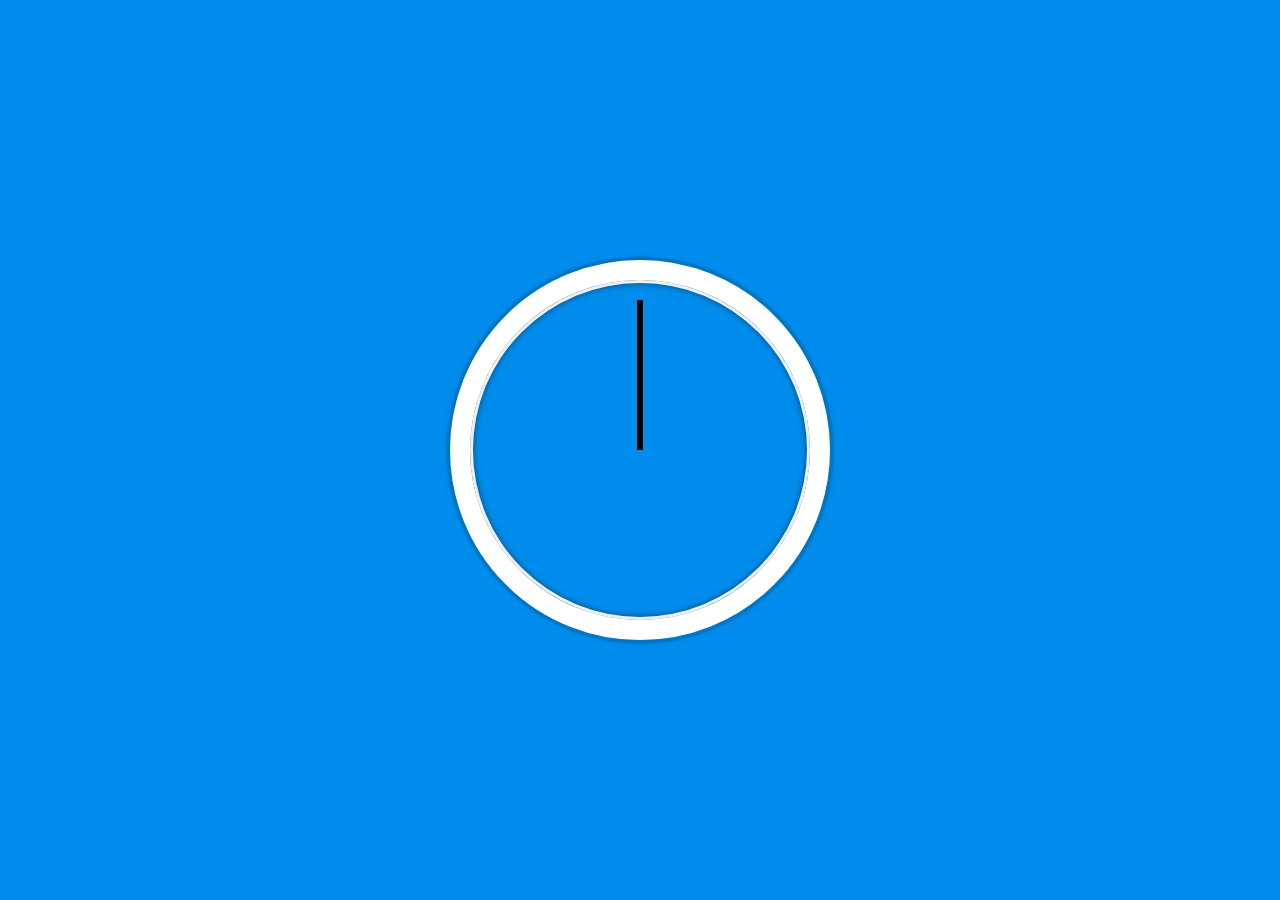
<file: 02 - JS and CSS Clock/index-START.html>
<!DOCTYPE html>
<html lang="en">
<head>
  <meta charset="UTF-8">
  <title>JS + CSS Clock</title>
</head>
<body>


    <div class="clock">
      <div class="clock-face">
        <div class="hand hour-hand"></div>
        <div class="hand min-hand"></div>
        <div class="hand second-hand"></div>
      </div>
    </div>


  <style>
    html {
      background: #018DED url(http://unsplash.it/1500/1000?image=881&blur=5);
      background-size: cover;
      font-family: 'helvetica neue';
      text-align: center;
      font-size: 10px;
    }

    body {
      margin: 0;
      font-size: 2rem;
      display: flex;
      flex: 1;
      min-height: 100vh;
      align-items: center;
    }

    .clock {
      width: 30rem;
      height: 30rem;
      border: 20px solid white;
      border-radius: 50%;
      margin: 50px auto;
      position: relative;
      padding: 2rem;
      box-shadow:
        0 0 0 4px rgba(0,0,0,0.1),
        inset 0 0 0 3px #EFEFEF,
        inset 0 0 10px black,
        0 0 10px rgba(0,0,0,0.2);
    }

    .clock-face {
      position: relative;
      width: 100%;
      height: 100%;
      transform: translateY(-3px); /* account for the height of the clock hands */
    }

    .hand {
      width: 50%;
      height: 6px;
      background: black;
      position: absolute;
      top: 50%;
      
      transform-origin:100%; /* adds the rotating point origin to the right end*/
      transform:rotate(90deg);/* start from the the 12 o'clock */
      transition:all 0.05s; /* show transition while going to next step */

      transition-timing-function: cubic-bezier(.1,2.7,.58,1);/* how to show transition */
    }

  </style>

  <script>

    const secondHand = document.querySelector('.second-hand');
    const minHand = document.querySelector('.min-hand');
    const hourHand = document.querySelector('.hour-hand');
    function setDate(){
    
      const now = new Date();
      const seconds = now.getSeconds();
      const secondsDegree = ((seconds / 60) * 360) + 90;
      secondHand.style.transform = `rotate(${secondsDegree}deg)`;

      const min = now.getMinutes();
      const minDegree = ((min / 60 ) * 360)+90;
      minHand.style.transform = `rotate(${minDegree}deg)`;

      const hour = now.getHours();
      const hourDegree = ((hour / 12 ) * 360 ) + 90;
      hourHand.style.transform = `rotate(${hourDegree}deg)`;


    }

    setInterval(setDate,1000);

  </script>
</body>
</html>
</file>
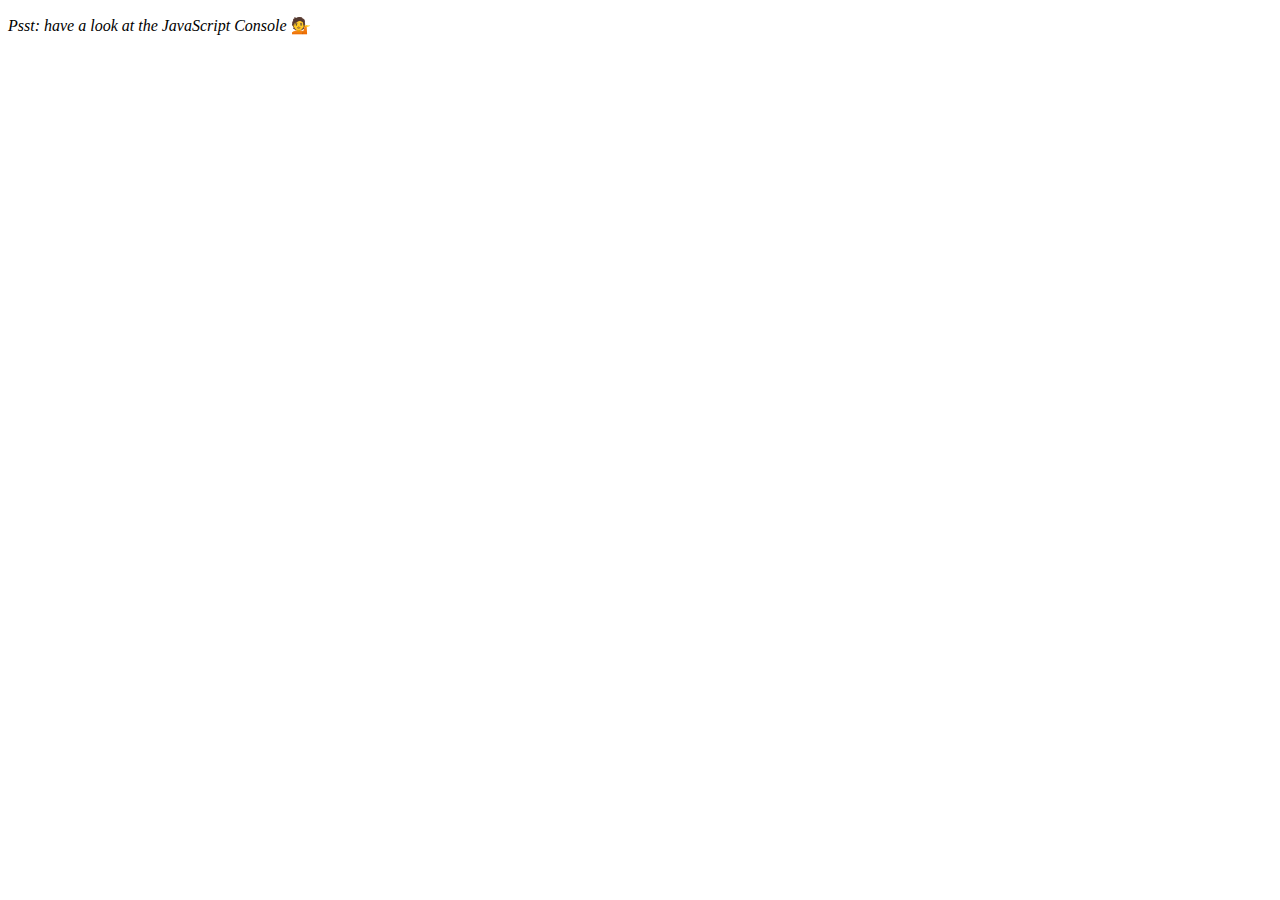
<file: 04 - Array Cardio Day 1/index-START.html>
<!DOCTYPE html>
<html lang="en">
<head>
  <meta charset="UTF-8">
  <title>Array Cardio 💪</title>
</head>
<body>
  <p><em>Psst: have a look at the JavaScript Console</em> 💁</p>
  <script>
    // Get your shorts on - this is an array workout!
    // ## Array Cardio Day 1

    // Some data we can work with

    const inventors = [
      { first: 'Albert', last: 'Einstein', year: 1879, passed: 1955 },
      { first: 'Isaac', last: 'Newton', year: 1643, passed: 1727 },
      { first: 'Galileo', last: 'Galilei', year: 1564, passed: 1642 },
      { first: 'Marie', last: 'Curie', year: 1867, passed: 1934 },
      { first: 'Johannes', last: 'Kepler', year: 1571, passed: 1630 },
      { first: 'Nicolaus', last: 'Copernicus', year: 1473, passed: 1543 },
      { first: 'Max', last: 'Planck', year: 1858, passed: 1947 },
      { first: 'Katherine', last: 'Blodgett', year: 1898, passed: 1979 },
      { first: 'Ada', last: 'Lovelace', year: 1815, passed: 1852 },
      { first: 'Sarah E.', last: 'Goode', year: 1855, passed: 1905 },
      { first: 'Lise', last: 'Meitner', year: 1878, passed: 1968 },
      { first: 'Hanna', last: 'Hammarström', year: 1829, passed: 1909 }
    ];

    const people = ['Beck, Glenn', 'Becker, Carl', 'Beckett, Samuel', 'Beddoes, Mick', 'Beecher, Henry', 'Beethoven, Ludwig', 'Begin, Menachem', 'Belloc, Hilaire', 'Bellow, Saul', 'Benchley, Robert', 'Benenson, Peter', 'Ben-Gurion, David', 'Benjamin, Walter', 'Benn, Tony', 'Bennington, Chester', 'Benson, Leana', 'Bent, Silas', 'Bentsen, Lloyd', 'Berger, Ric', 'Bergman, Ingmar', 'Berio, Luciano', 'Berle, Milton', 'Berlin, Irving', 'Berne, Eric', 'Bernhard, Sandra', 'Berra, Yogi', 'Berry, Halle', 'Berry, Wendell', 'Bethea, Erin', 'Bevan, Aneurin', 'Bevel, Ken', 'Biden, Joseph', 'Bierce, Ambrose', 'Biko, Steve', 'Billings, Josh', 'Biondo, Frank', 'Birrell, Augustine', 'Black, Elk', 'Blair, Robert', 'Blair, Tony', 'Blake, William'];

    // Array.prototype.filter()
    // 1. Filter the list of inventors for those who were born in the 1500's
    const fifteen = inventors.filter(inventor => inventor.year >= 1500 && inventor.year < 1600);
    console.table(fifteen);

    // Array.prototype.map()
    // 2. Give us an array of the inventors first and last names
    const fullNames = inventors.map(inventor => inventor.first + " "+inventor.last);
    console.table(fullNames);

    // Array.prototype.sort()
    // 3. Sort the inventors by birthdate, oldest to youngest
    const ordered = inventors.sort((a,b) => a.year > b.year ? 1 : -1);
    console.table(ordered);

    // Array.prototype.reduce()
    // 4. How many years did all the inventors live all together?
    const totalYear = inventors.reduce((total,inventor) => {
      return total + (inventor.passed - inventor.year);
    },0);
    console.log(totalYear);


    // 5. Sort the inventors by years lived
    const oldest = inventors.sort((a,b) => {
      const lastGuy = a.passed - a.year;
      const nextGuy = b.passed - b.year;
      return lastGuy < nextGuy ? 1 : -1;
    });
    console.table(oldest);

    // 6. create a list of Boulevards in Paris that contain 'de' anywhere in the name
    // https://en.wikipedia.org/wiki/Category:Boulevards_in_Paris
    // this following lines of code is particularly for the link above on wikipedia.
    // const category = document.querySelector('.mw-category');
    // const links = Array.from(category.querySelectorAll('a'));
    // const de = links
    //                 .map(link => link.textContent)
    //                 .filter(streetName => streetName.includes('de'));
    // console.log(de);

    // 7. sort Exercise
    // Sort the people alphabetically by last name
    const alpha = people.sort(function(lastOne,nextOne){
      const [aLast,aFirst] = lastOne.split(', ');
      const [bLast,bFirst] = nextOne.split(', ');
      return aLast > bLast ? 1 : -1;
    });
    console.log(alpha);

    // 8. Reduce Exercise
    // Sum up the instances of each of these
    const data = ['car', 'car', 'truck', 'truck', 'bike', 'walk', 'car', 'van', 'bike', 'walk', 'car', 'van', 'car', 'truck' ];
    const transportation = data.reduce(function(obj,item){
      
      if(!obj[item]){ obj[item] = 0;}
      obj[item]++;
      return obj;
    },{});

      console.log(transportation);
  </script>
</body>
</html>
</file>
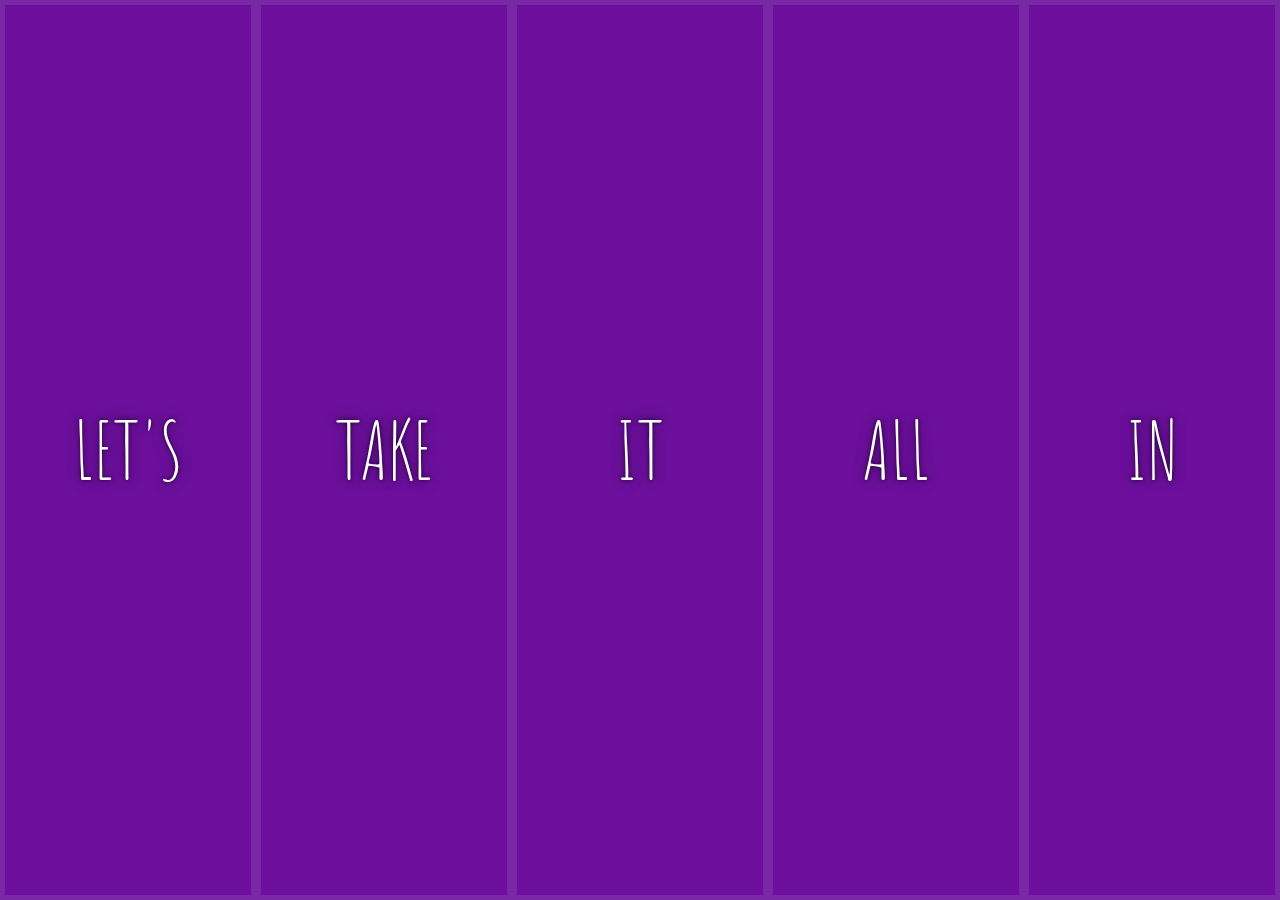
<file: 05 - Flex Panel Gallery/index-START.html>
<!DOCTYPE html>
<html lang="en">
<head>
  <meta charset="UTF-8">
  <title>Flex Panels 💪</title>
  <link href='https://fonts.googleapis.com/css?family=Amatic+SC' rel='stylesheet' type='text/css'>
</head>
<body>
  <style>
    html {
      box-sizing: border-box;
      background: #ffc600;
      font-family: 'helvetica neue';
      font-size: 20px;
      font-weight: 200;
    }
    
    body {
      margin: 0;
    }
    
    *, *:before, *:after {
      box-sizing: inherit;
    }

    .panels {
      min-height: 100vh;
      overflow: hidden;
      display:flex;
    }

    .panel {
      background: #6B0F9C;
      box-shadow: inset 0 0 0 5px rgba(255,255,255,0.1);
      color: white;
      text-align: center;
      align-items: center;
      /* Safari transitionend event.propertyName === flex */
      /* Chrome + FF transitionend event.propertyName === flex-grow */
      transition:
        font-size 0.7s cubic-bezier(0.61,-0.19, 0.7,-0.11),
        flex 0.7s cubic-bezier(0.61,-0.19, 0.7,-0.11),
        background 0.2s;
      font-size: 20px;
      background-size: cover;
      background-position: center;
      flex:1;
      justify-content: center;
      align-items:center;
      display:flex;
      flex-direction: column;
    }

    .panel1 { background-image:url(https://source.unsplash.com/gYl-UtwNg_I/1500x1500); }
    .panel2 { background-image:url(https://source.unsplash.com/rFKUFzjPYiQ/1500x1500); }
    .panel3 { background-image:url(https://images.unsplash.com/photo-1465188162913-8fb5709d6d57?ixlib=rb-0.3.5&q=80&fm=jpg&crop=faces&cs=tinysrgb&w=1500&h=1500&fit=crop&s=967e8a713a4e395260793fc8c802901d); }
    .panel4 { background-image:url(https://source.unsplash.com/ITjiVXcwVng/1500x1500); }
    .panel5 { background-image:url(https://source.unsplash.com/3MNzGlQM7qs/1500x1500); }

    /* Flex Children */
    .panel > * {
      margin: 0;
      width: 100%;
      transition: transform 0.5s;
      flex: 1 0 auto;
      display:flex;
      justify-content: center;
      align-items:center;
      
    }

    .panel > *:first-child{ transform:translateY(-100%);}
    .panel.open-active > *:first-child{ transform:translateY(0);}
    
    .panel > *:last-child{ transform:translateY(100%);}
    .panel.open-active > *:last-child{ transform:translateY(0);}

    .panel p {
      text-transform: uppercase;
      font-family: 'Amatic SC', cursive;
      text-shadow: 0 0 4px rgba(0, 0, 0, 0.72), 0 0 14px rgba(0, 0, 0, 0.45);
      font-size: 2em;
    }
    
    .panel p:nth-child(2) {
      font-size: 4em;
    }

    .panel.open {
      flex:5;
      font-size: 40px;
    }

  </style>


  <div class="panels">
    <div class="panel panel1">
      <p>Hey</p>
      <p>Let's</p>
      <p>Dance</p>
    </div>
    <div class="panel panel2">
      <p>Give</p>
      <p>Take</p>
      <p>Receive</p>
    </div>
    <div class="panel panel3">
      <p>Experience</p>
      <p>It</p>
      <p>Today</p>
    </div>
    <div class="panel panel4">
      <p>Give</p>
      <p>All</p>
      <p>You can</p>
    </div>
    <div class="panel panel5">
      <p>Life</p>
      <p>In</p>
      <p>Motion</p>
    </div>
  </div>

  <script>
    const panels = document.querySelectorAll('.panel');

    function toggleOpen(){
      this.classList.toggle('open');
    }
    function toggleOpenActive(e){
      if(e.propertyName.includes('flex'))
      this.classList.toggle('open-active');
    }

    panels.forEach(panel => panel.addEventListener('click', toggleOpen));
    panels.forEach(panel => panel.addEventListener('transitionend', toggleOpenActive));

  </script>



</body>
</html>
</file>
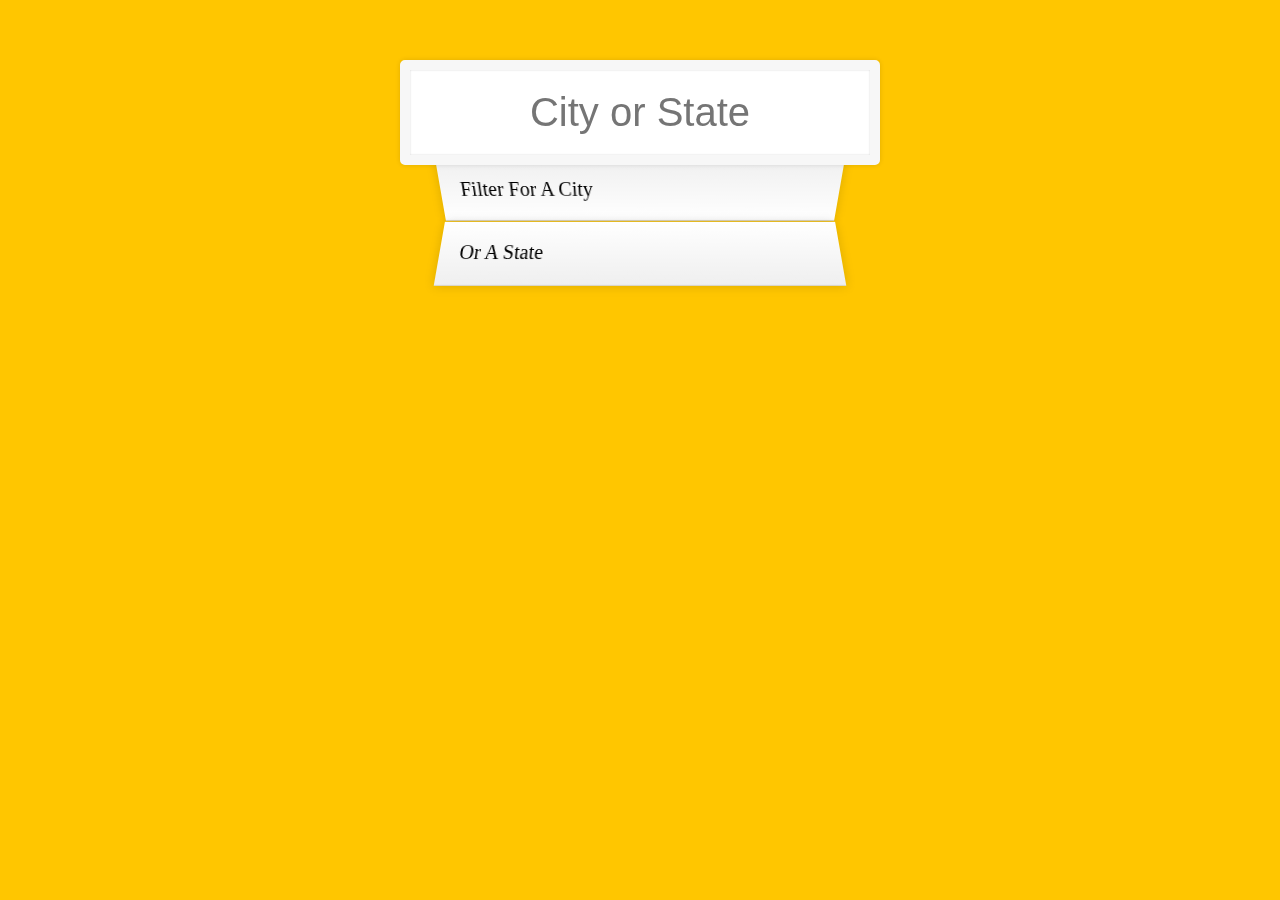
<file: 06 - Type Ahead/index-START.html>
<!DOCTYPE html>
<html lang="en">
<head>
  <meta charset="UTF-8">
  <title>Type Ahead 👀</title>
  <link rel="stylesheet" href="style.css">
</head>
<body>

  <form class="search-form">
    <input type="text" class="search" placeholder="City or State">
    <ul class="suggestions">
      <li>Filter for a city</li>
      <li>or a state</li>
    </ul>
  </form>
<script>
const endpoint = 'https://gist.githubusercontent.com/Miserlou/c5cd8364bf9b2420bb29/raw/2bf258763cdddd704f8ffd3ea9a3e81d25e2c6f6/cities.json';

const cities = [];

fetch(endpoint) //browser api introduced in ES6 which returns a promise
  .then(blob => blob.json()) // json here is promise method 
  .then(data => cities.push(...data)); // push into cities array using spread method from ES6 

function findMatches(wordToMatch, cities){
  return cities.filter(place => {
    const regex = new RegExp(wordToMatch,'gi');
    return  place.city.match(regex) || place.state.match(regex);
  });
}

function numberWithCommas(x){
  return x.toString().replace(/\B(?=(\d{3})+(?!\d))/g,',');
}
function displayMatches(){
  const matchArray = findMatches(this.value,cities);
  const html = matchArray.map(place => {
    const regex = new RegExp(this.value,'gi');
    const cityName = place.city.replace(regex,`<span class="hl">${this.value}</span>`);
    const stateName = place.state.replace(regex, `<span class="hl">${this.value}</span>`);
    return `
    <li>
      <span class="name">${cityName}, ${stateName}</span>
      <span class="population">${numberWithCommas(place.population)}</span>
    </li>
    `;
  }).join('');
  suggestions.innerHTML = html;

}

const search = document.querySelector('.search');
const suggestions = document.querySelector('.suggestions');

search.addEventListener('change', displayMatches);
search.addEventListener('keyup', displayMatches);



</script>
</body>
</html>
</file>
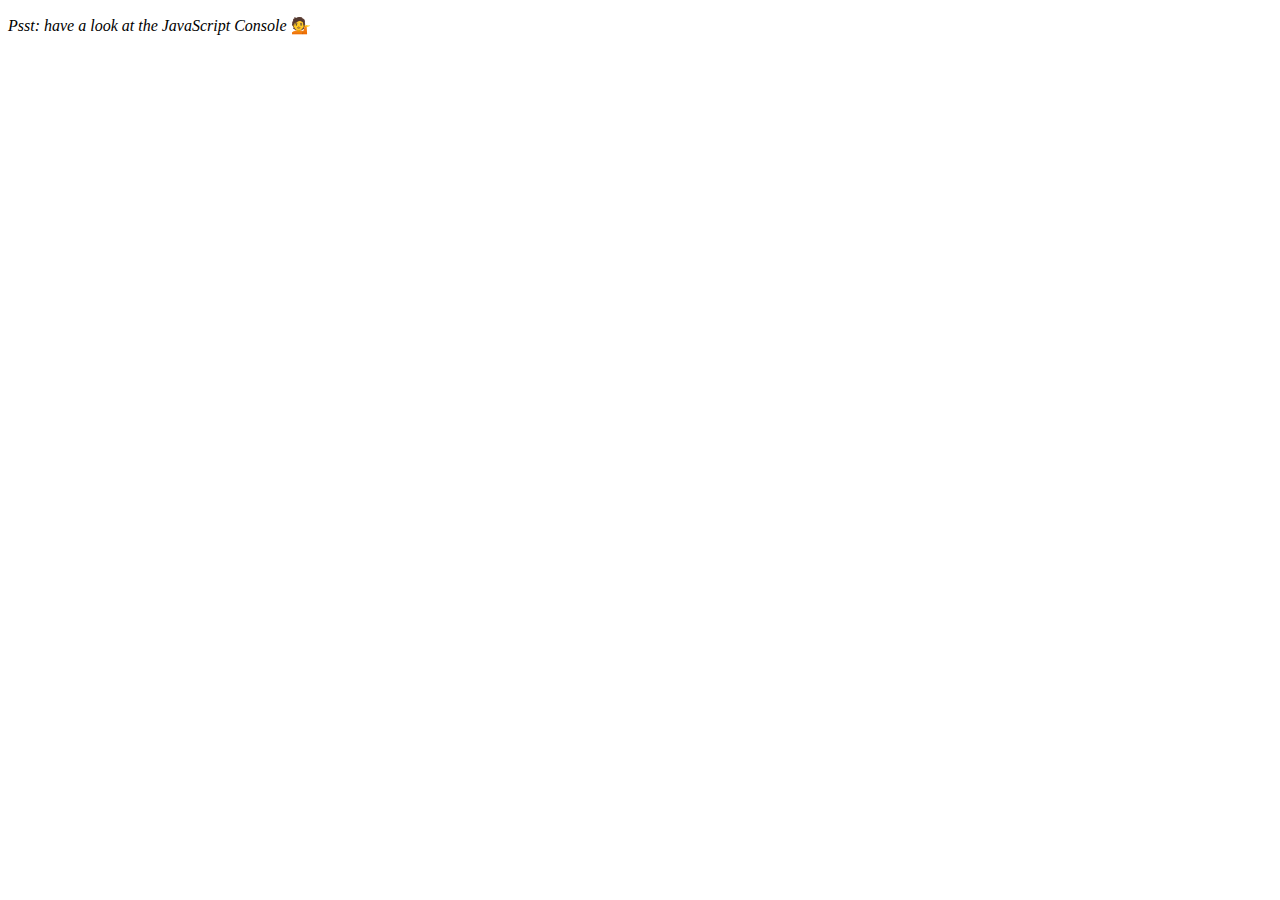
<file: 07 - Array Cardio Day 2/index-START.html>
<!DOCTYPE html>
<html lang="en">
<head>
  <meta charset="UTF-8">
  <title>Array Cardio 💪💪</title>
</head>
<body>
  <p><em>Psst: have a look at the JavaScript Console</em> 💁</p>
  <script>
    // ## Array Cardio Day 2

    const people = [
      { name: 'Wes', year: 1988 },
      { name: 'Kait', year: 1986 },
      { name: 'Irv', year: 1970 },
      { name: 'Lux', year: 2015 }
    ];

    const comments = [
      { text: 'Love this!', id: 523423 },
      { text: 'Super good', id: 823423 },
      { text: 'You are the best', id: 2039842 },
      { text: 'Ramen is my fav food ever', id: 123523 },
      { text: 'Nice Nice Nice!', id: 542328 }
    ];

    // Some and Every Checks
    // Array.prototype.some() // is at least one person 19 or older?
    const isAdult = people.some(person => {
      const currentYear = (new Date()).getFullYear();
      return currentYear - person.year >= 19;
    });
    console.table({isAdult});

    // Array.prototype.every() // is everyone 19 or older?
    const allAdults = people.every(person => {
      const currentYear = (new Date()).getFullYear();
      return currentYear - person.year >= 19;
    });
    console.table({allAdults});

    // Array.prototype.find()
    // Find is like filter, but instead returns just the one you are looking for
    // find the comment with the ID of 823423

    const comment = comments.find(comment => comment.id === 823423 );
    console.table(comment);

    // Array.prototype.findIndex()
    // Find the comment with this ID
    // delete the comment with the ID of 823423
    const index = comments.findIndex(comment => comment.id === 823423);
    //comments.splice(index,1);
    console.table(comments);
    const newComments = [
      ...comments.slice(0,index),
      ...comments.slice(index+1)
    ];
    console.table(newComments);
  </script>
</body>
</html>
</file>
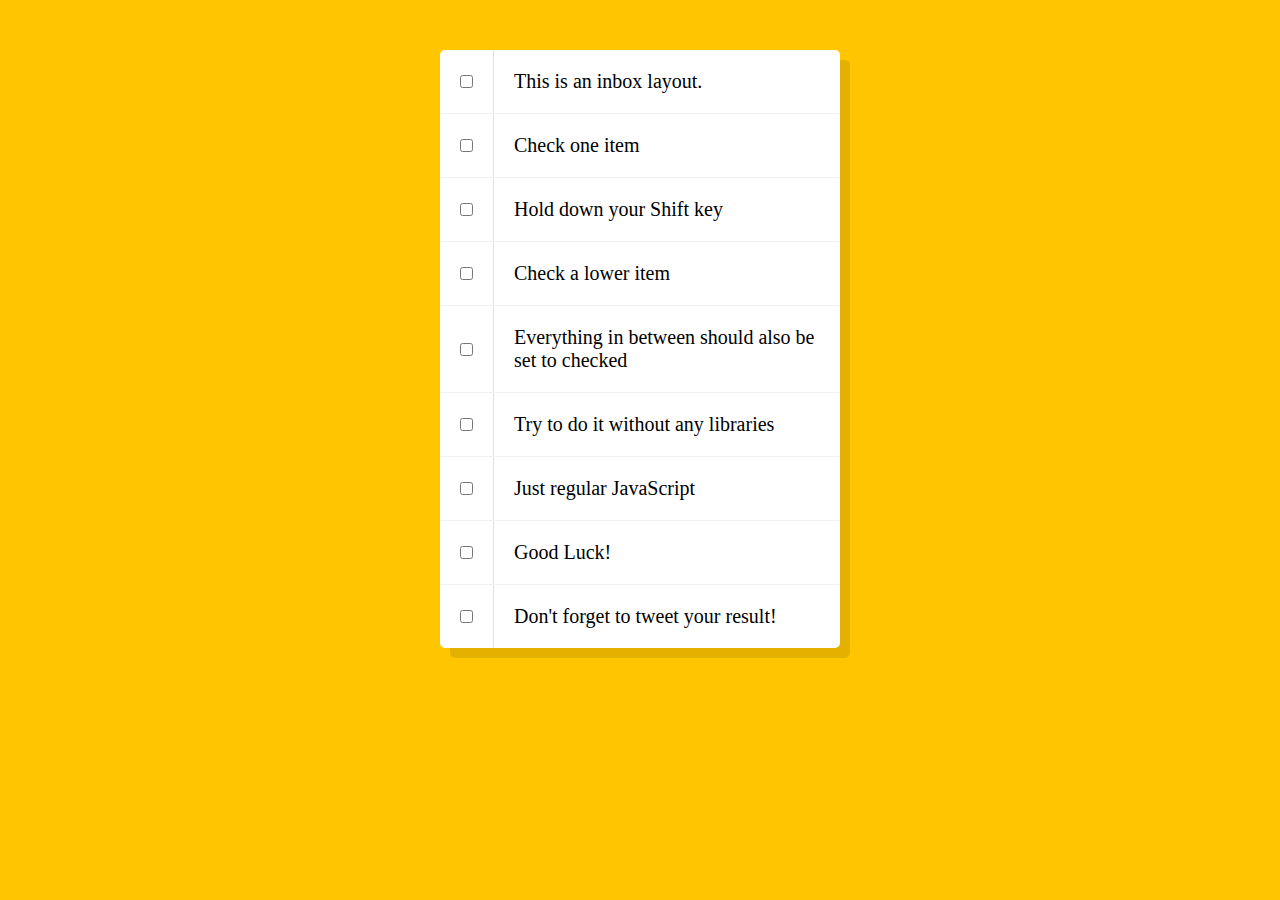
<file: 10 - Hold Shift and Check Checkboxes/index-START.html>
<!DOCTYPE html>
<html lang="en">
<head>
  <meta charset="UTF-8">
  <title>Hold Shift to Check Multiple Checkboxes</title>
</head>
<body>
  <style>

    html {
      font-family: sans-serif;
      background: #ffc600;
    }

    .inbox {
      max-width: 400px;
      margin: 50px auto;
      background: white;
      border-radius: 5px;
      box-shadow: 10px 10px 0 rgba(0,0,0,0.1);
    }

    .item {
      display: flex;
      align-items: center;
      border-bottom: 1px solid #F1F1F1;
    }

    .item:last-child {
      border-bottom: 0;
    }

    input:checked + p {
      background: #F9F9F9;
      text-decoration: line-through;
    }

    input[type="checkbox"] {
      margin: 20px;
    }

    p {
      margin: 0;
      padding: 20px;
      transition: background 0.2s;
      flex: 1;
      font-family:'helvetica neue';
      font-size: 20px;
      font-weight: 200;
      border-left: 1px solid #D1E2FF;
    }
  </style>
   <!--
   The following is a common layout you would see in an email client.

   When a user clicks a checkbox, holds Shift, and then clicks another checkbox a few rows down, all the checkboxes inbetween those two checkboxes should be checked.

  -->
  <div class="inbox">
    <div class="item">
      <input type="checkbox">
      <p>This is an inbox layout.</p>
    </div>
    <div class="item">
      <input type="checkbox">
      <p>Check one item</p>
    </div>
    <div class="item">
      <input type="checkbox">
      <p>Hold down your Shift key</p>
    </div>
    <div class="item">
      <input type="checkbox">
      <p>Check a lower item</p>
    </div>
    <div class="item">
      <input type="checkbox">
      <p>Everything in between should also be set to checked</p>
    </div>
    <div class="item">
      <input type="checkbox">
      <p>Try to do it without any libraries</p>
    </div>
    <div class="item">
      <input type="checkbox">
      <p>Just regular JavaScript</p>
    </div>
    <div class="item">
      <input type="checkbox">
      <p>Good Luck!</p>
    </div>
    <div class="item">
      <input type="checkbox">
      <p>Don't forget to tweet your result!</p>
    </div>
  </div>

<script>
  const checkboxes = document.querySelectorAll('.inbox input[type="checkbox"]');
  let lastChecked;

  function handleCheck(e){
    let inBetween = false;
    // first check if the shift key is down 
    // also if the checkbox is checked or not
    if(e.shiftKey && this.checked){
      // console.log(e);
      checkboxes.forEach(cb => {
        console.log(cb);
        if(cb === this  || cb === lastChecked){
          inBetween = !inBetween;
          console.log('start checking inBetween');
        }
        if(inBetween){
          cb.checked = true;
        }
      });
    }
    lastChecked = this;
  }

  checkboxes.forEach(checkbox => checkbox.addEventListener('click',handleCheck));

</script>
</body>
</html>
</file>
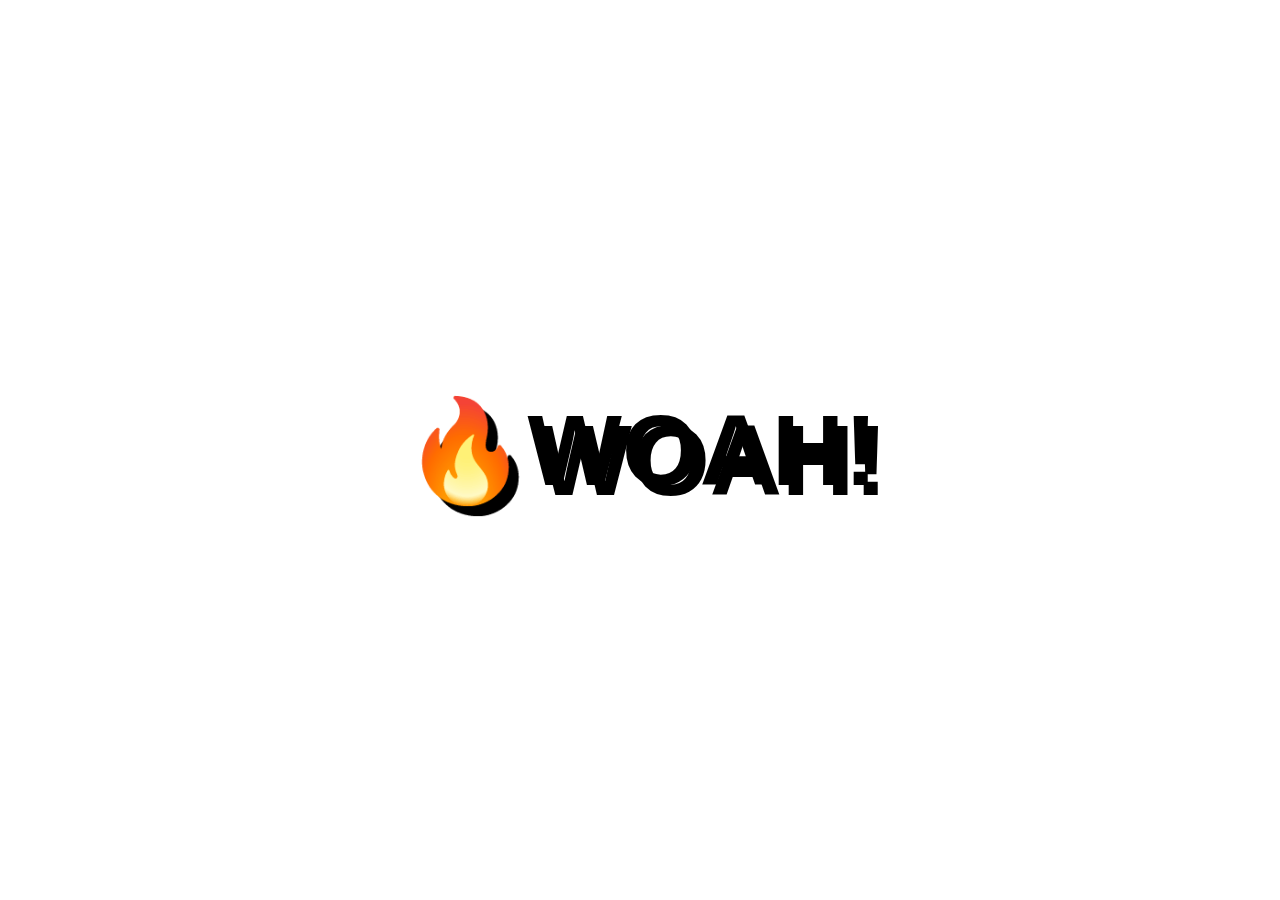
<file: 16 - Mouse Move Shadow/index-START.html>
<!DOCTYPE html>
<html lang="en">
<head>
  <meta charset="UTF-8">
  <title>Mouse Shadow</title>
</head>
<body>

  <div class="hero">
    <h1 contenteditable>🔥WOAH!</h1>
  </div>

  <style>
  html {
    color: black;
    font-family: sans-serif;
  }

  body {
    margin: 0;
  }

  .hero {
    min-height: 100vh;
    display: flex;
    justify-content: center;
    align-items: center;
    color: black;
  }

  h1 {
    text-shadow: 10px 10px 0 rgba(0,0,0,1);
    font-size: 100px;
  }
  </style>

<script>
  const hero = document.querySelector('.hero');
  const text = hero.querySelector('h1');
  const walk = 100;
  function shadow(e){
    let x = e.offsetX;
    let y = e.offsetY;
    
    const width = hero.offsetWidth;
    const height = hero.offsetHeight;

    if(this !== e.target){
      x = x + e.target.offsetLeft;
      y = y + e.target.offsetTop;
    }
    const xWalk = Math.round((x / width * walk) - (walk / 2));
    const yWalk = Math.round((y / height * walk) - (walk / 2));

    console.log(xWalk,yWalk);
    text.style.textShadow = 
              `${xWalk}px ${yWalk}px 0 green, 
              ${xWalk * -1}px ${yWalk}px 0 red,
              ${xWalk}px ${yWalk * 2}px 0 blue,
              ${xWalk *2}px ${yWalk}px 0 pink
                `;
  }
  hero.addEventListener('mousemove',shadow);
</script>
</body>
</html>
</file>
<file: 06 - Type Ahead/style.css>
html {
  box-sizing: border-box;
  background: #ffc600;
  font-family: 'helvetica neue';
  font-size: 20px;
  font-weight: 200;
}

*, *:before, *:after {
  box-sizing: inherit;
}

input {
  width: 100%;
  padding: 20px;
}

.search-form {
  max-width: 400px;
  margin: 50px auto;
}

input.search {
  margin: 0;
  text-align: center;
  outline: 0;
  border: 10px solid #F7F7F7;
  width: 120%;
  left: -10%;
  position: relative;
  top: 10px;
  z-index: 2;
  border-radius: 5px;
  font-size: 40px;
  box-shadow: 0 0 5px rgba(0, 0, 0, 0.12), inset 0 0 2px rgba(0, 0, 0, 0.19);
}

.suggestions {
  margin: 0;
  padding: 0;
  position: relative;
  /*perspective: 20px;*/
}

.suggestions li {
  background: white;
  list-style: none;
  border-bottom: 1px solid #D8D8D8;
  box-shadow: 0 0 10px rgba(0, 0, 0, 0.14);
  margin: 0;
  padding: 20px;
  transition: background 0.2s;
  display: flex;
  justify-content: space-between;
  text-transform: capitalize;
}

.suggestions li:nth-child(even) {
  transform: perspective(100px) rotateX(5deg) translateY(2px) scale(1.001);
  background: linear-gradient(to bottom,  #ffffff 0%,#EFEFEF 100%);
}

.suggestions li:nth-child(odd) {
  transform: perspective(100px) rotateX(-5deg) translateY(3px);
  background: linear-gradient(to top,  #ffffff 0%,#EFEFEF 100%);
}

span.population {
  font-size: 15px;
}

.hl {
  background: #ffc600;
}
</file>
